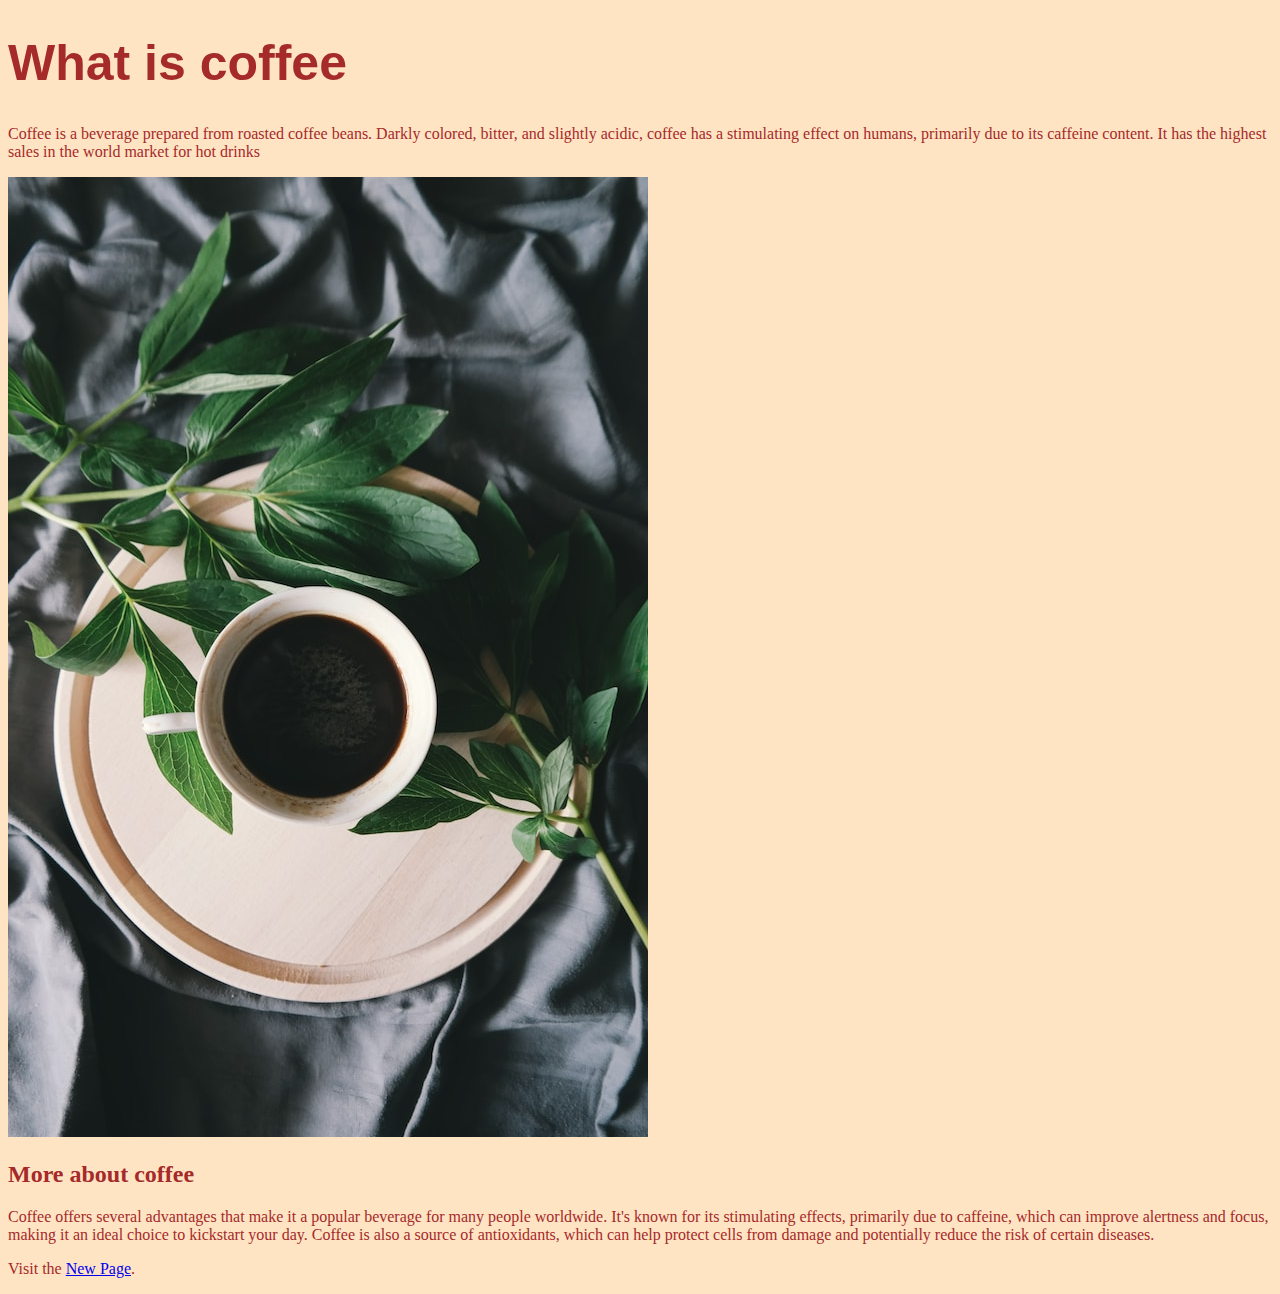
<file: index.html>
<!DOCTYPE html>
<html lang="en">
  <head>
    <meta charset="UTF-8" />
    <title>My first web journey</title>
    <link rel="stylesheet" href="style.css" />
  </head>
  <body>
    <h1>What is coffee</h1>
    <p>
      Coffee is a beverage prepared from roasted coffee beans. Darkly colored,
      bitter, and slightly acidic, coffee has a stimulating effect on humans,
      primarily due to its caffeine content. It has the highest sales in the
      world market for hot drinks
    </p>
    <img src="images/Coffee.jpg" alt="A coffee cup on the table" />
    <h2>More about coffee</h2>
    <p>
      Coffee offers several advantages that make it a popular beverage for many
      people worldwide. It's known for its stimulating effects, primarily due to
      caffeine, which can improve alertness and focus, making it an ideal choice
      to kickstart your day. Coffee is also a source of antioxidants, which can
      help protect cells from damage and potentially reduce the risk of certain
      diseases.
    </p>
    <p>Visit the <a href="contact.html">New Page</a>.</p>
  </body>
</html>
</file>
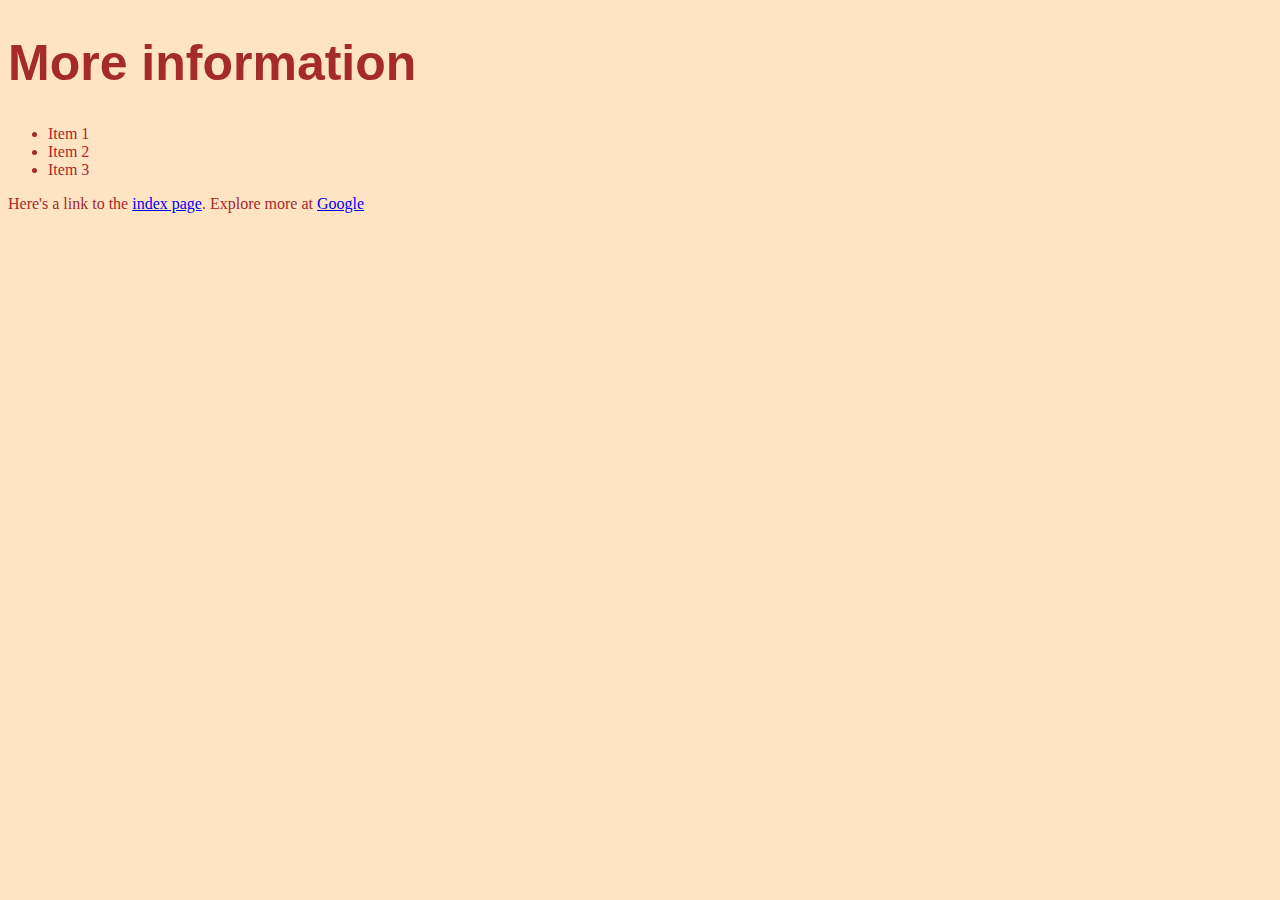
<file: contact.html>
<!DOCTYPE html>
<html lang="en">
  <head>
    <meta charset="UTF-8" />
    <title>My first web journey</title>
    <link rel="stylesheet" href="style.css" />
  </head>
  <body>
    <h1>More information</h1>
    <ul>
      <li>Item 1</li>
      <li>Item 2</li>
      <li>Item 3</li>
    </ul>
    <p>
      Here's a link to the <a href="index.html">index page</a>. Explore more at
      <a href="https://google.com">Google</a>
    </p>
  </body>
</html>
</file>
<file: style.css>
body {
    background-color: bisque;
    color: brown;
  }

h1 {
    color: brown;
    font-size: 50px;
    font-family: Arial, sans-serif;
    font-weight: bold;

}
</file>
